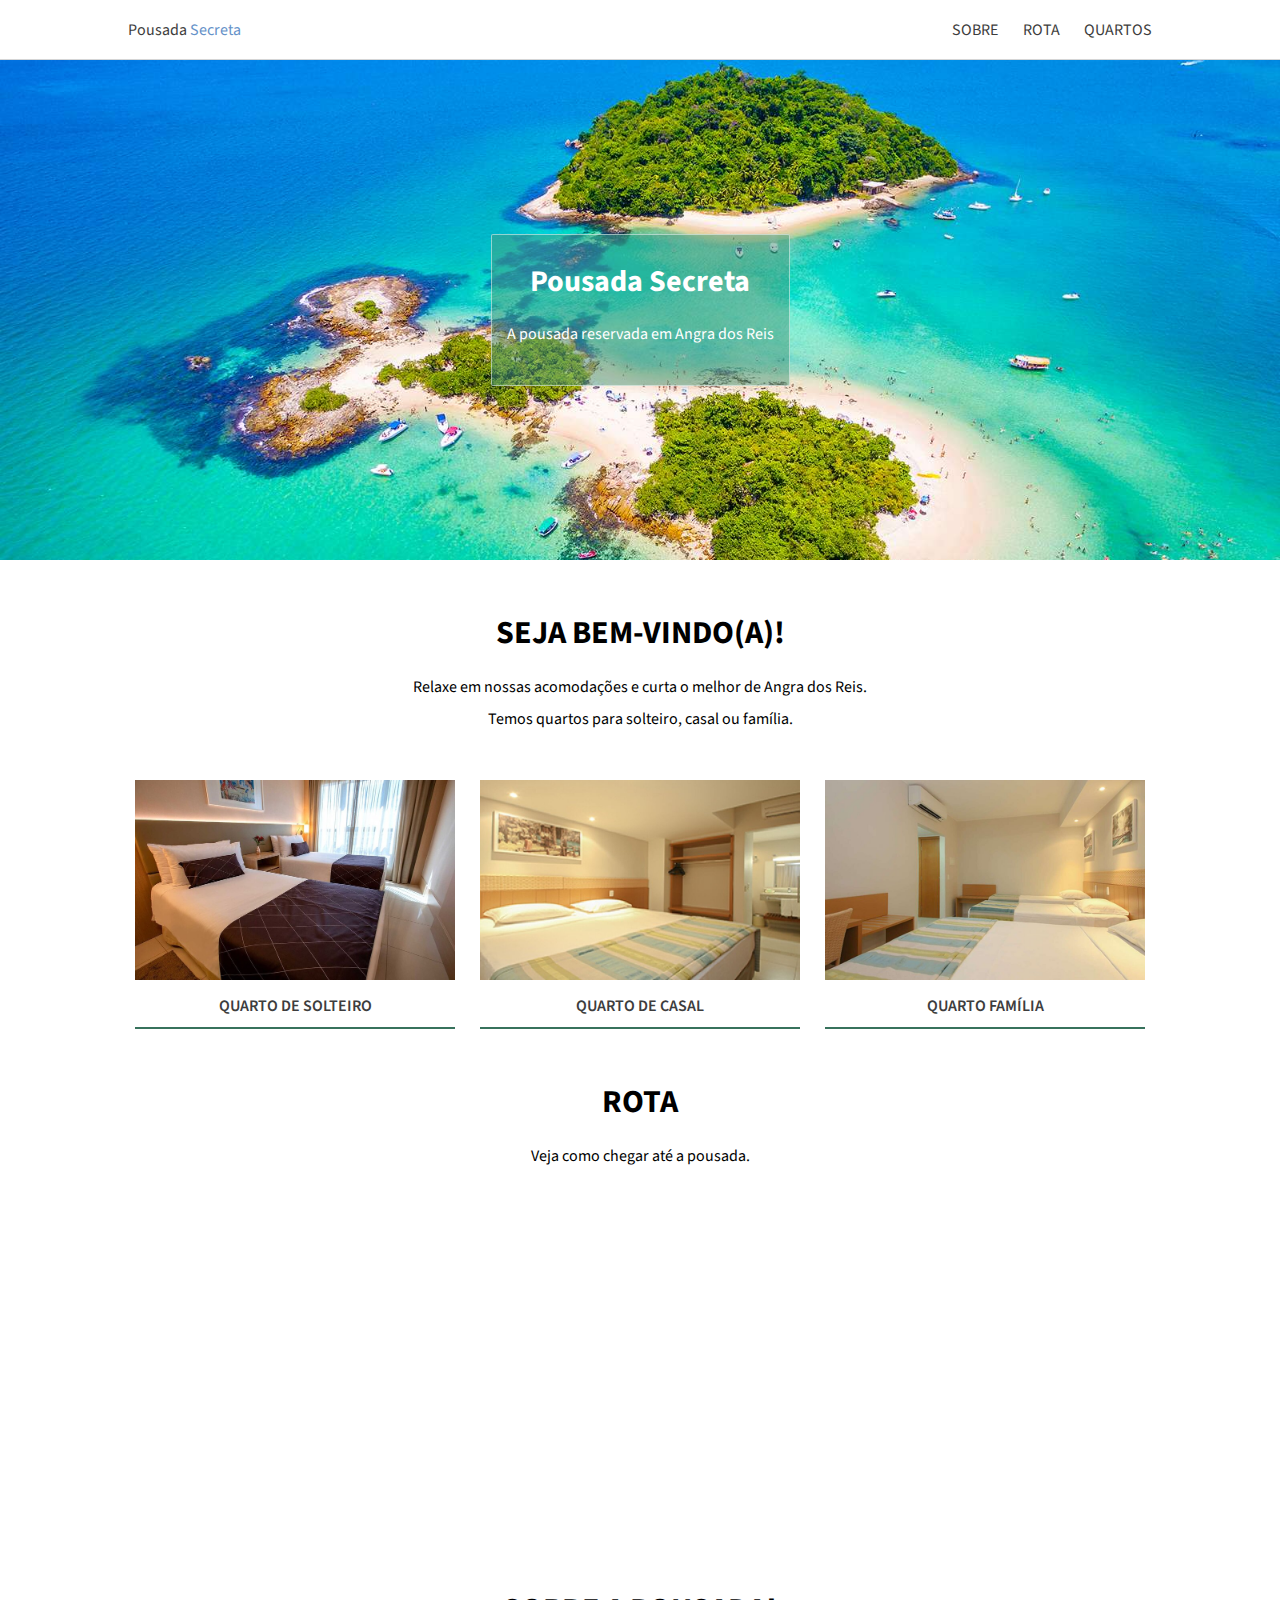
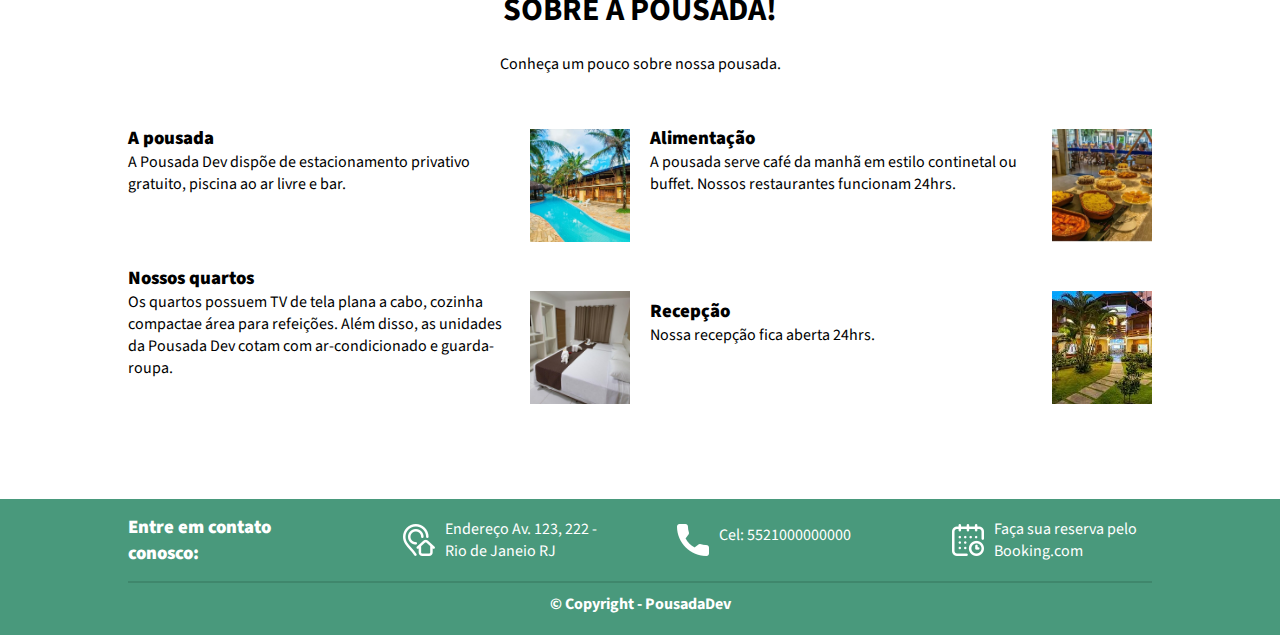
<file: index.html>
<!DOCTYPE html>
<html lang="pt-br">
<head>
    <meta charset="UTF-8">
    <meta http-equiv="X-UA-Compatible" content="IE=edge">
    <meta name="viewport" content="width=device-width, initial-scale=1.0">
    <link rel="stylesheet" href="assets/style.css">
    <title>Pousada Secreta</title>
    <link href="https://fonts.googleapis.com/css2?family=Source+Sans+Pro:ital,wght@0,200;0,300;0,400;0,600;0,700;0,900;1,200;1,300;1,400;1,600;1,700;1,900&display=swap" rel="stylesheet">
</head>

<body>
    <header>
        <nav>
            <div class="menu">
                <a href='index.html'>Pousada<span> Secreta</span></a>
                <ul>
                    <li><a href='#about'>SOBRE</a></li>
                    <li><a href='#route'>ROTA</a></li>
                    <li><a href='#welcome'>QUARTOS</a></li>
                </ul>
            </div>
        </nav>
        <div class='container'>
            <div class='container-title'>
                <h1>Pousada Secreta</h1>
                <p>A pousada reservada em Angra dos Reis</p>
            </div>
        </div>
    </header>
    
    <main>
        <section id='welcome'>
            <h1>SEJA BEM-VINDO(A)!</h1>
            <p>Relaxe em nossas acomodações e curta o melhor de Angra dos Reis.</p>
            <p>Temos quartos para solteiro, casal ou família.</p>
            <div class='rooms'>
                <a href='quartos.html#quarto-solteiro' target='_blank'>
                    <img
                        src='assets/imagens/quarto-solteiro1.jpg'>
                    <p>QUARTO DE SOLTEIRO</p>
                </a>
                <a href='quartos.html#quarto-casal' target='_blank'>
                    <img
                        src='assets/imagens/quarto-casal1.jpg'>
                    <p>QUARTO DE CASAL</p>
                </a>
                <a href='quartos.html#quarto-familia' target='_blank'>
                    <img
                        src='assets/imagens/quarto-familia1.jpg'>
                    <p>QUARTO FAMÍLIA</p>
                </a>
            </div>
        </section>
        <section id='route'>
            <h1>ROTA</h1>
            <p>Veja como chegar até a pousada.</p>
            <iframe src="https://www.google.com/maps/embed?pb=!1m18!1m12!1m3!1d24709.682360269027!2d-43.39658602166623!3d-22.982751971944165!2m3!1f0!2f0!3f0!3m2!1i1024!2i768!4f13.1!3m3!1m2!1s0x9bda2c2293fa63%3A0x539cb07246f0e38d!2sVia%20Parque%20Shopping!5e0!3m2!1spt-BR!2sbr!4v1672692730966!5m2!1spt-BR!2sbr" width="600" height="350" style="border:0;" allowfullscreen="" loading="lazy" referrerpolicy="no-referrer-when-downgrade"></iframe>
        </section>
        <section id='about'>
            <h1>SOBRE A POUSADA!</h1>
            <p>Conheça um pouco sobre nossa pousada.</p>
            <div class='container-about'>
                <div class="container-about-img">
                    <div class="text-container">
                        <h3><strong>A pousada</strong></h3>
                        <p>A Pousada Dev dispõe de estacionamento privativo gratuito, piscina ao ar livre e bar.</p>
                    </div>
                    <img src="assets/imagens/img1.jpg">
                </div>
                <div class="container-about-img">
                    <div class="text-container">
                        <h3><strong>Alimentação</strong></h3>
                        <p>A pousada serve café da manhã em estilo continetal ou buffet. Nossos restaurantes funcionam 24hrs.</p>
                    </div>
                    <img src="assets/imagens/img3.jpg">
                </div>
                <div class="container-about-img">
                    <div class="text-container">
                        <h3><strong>Nossos quartos</strong></h3>
                        <p>Os quartos possuem TV de tela plana a cabo, cozinha compactae área para refeições. Além disso, as
                            unidades da Pousada Dev cotam com ar-condicionado e guarda-roupa.</p>
                    </div>
                    <img src="assets/imagens/img2.jpg">
                </div>
                <div class="container-about-img">
                    <div class="text-container">
                        <h3><strong>Recepção</strong></h3>
                        <p>Nossa recepção fica aberta 24hrs.</p>
                    </div>
                    <img src="assets/imagens/img5.jpg"> 
                </div>
            </div>
        </section>
    </main>
    
    <footer>
        <div class='contacts'>
            <div class='contact-links'>
                <div>
                    <h3><strong>Entre em contato conosco:</strong></h3>
                </div>
                <div>
                    <img src="assets/icones/endereco.png">
                    <a href='https://www.google.com/maps/place/Via+Parque+Shopping/@-22.9826906,-43.3641911,17z/data=!3m1!4b1!4m5!3m4!1s0x9bda2c2293fa63:0x539cb07246f0e38d!8m2!3d-22.9826906!4d-43.3641911' target='_blank'>Endereço Av. 123, 222 - Rio de Janeio RJ</a>
                </div>
                <div>
                    <img src="assets/icones/telefone.png">
                    <a href="tel:5521000000000">Cel: 5521000000000</a>
                </div>
                <div>
                    <img src="assets/icones/calendario.png">
                    <a href='#'>Faça sua reserva pelo Booking.com</a>
                </div>
            </div>
            <div class="contacts-cr">
                <p>© Copyright - PousadaDev</p>
            </div>
        </div>
    </footer>
</body>
</html>
</file>
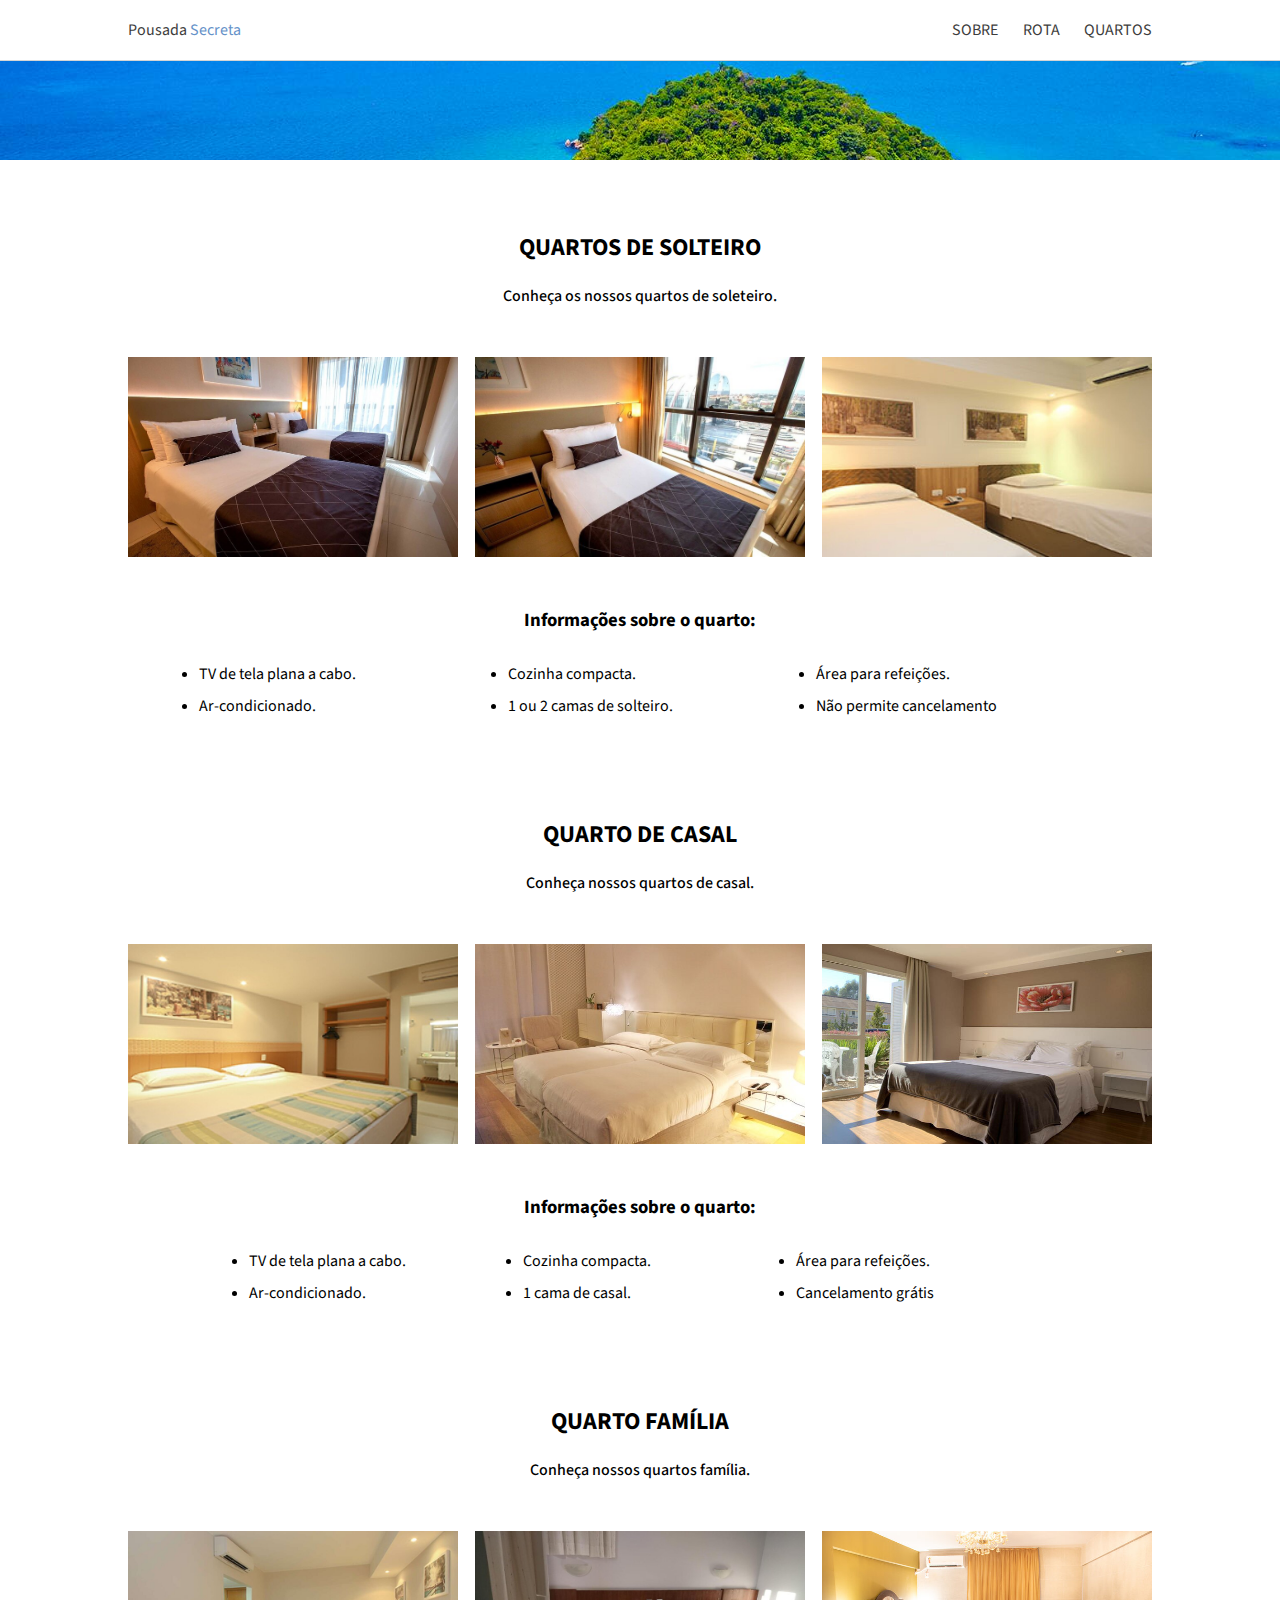
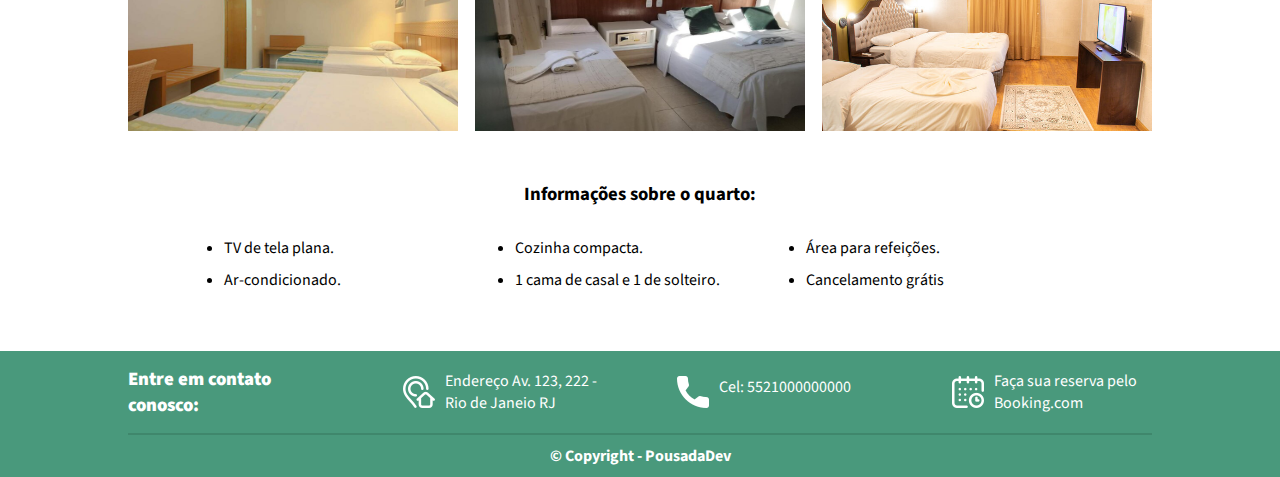
<file: quartos.html>
<!DOCTYPE html>
<html lang="pt-br">
<head>
    <meta charset="UTF-8">
    <meta http-equiv="X-UA-Compatible" content="IE=edge">
    <meta name="viewport" content="width=device-width, initial-scale=1.0">
    <link rel="stylesheet" href="/assets/style_quartos.css">
    <link href="https://fonts.googleapis.com/css2?family=Source+Sans+Pro:ital,wght@0,200;0,300;0,400;0,600;0,700;0,900;1,200;1,300;1,400;1,600;1,700;1,900&display=swap" rel="stylesheet">
    <title>Quartos - Pousada Secreta </title>
</head>
<body>
    <header>
        <nav class="largura_principal">
            <div class="menu-left">
                <a href='index.html'>Pousada<span> Secreta</span></a>
            </div>
            <div class="menu-right">
                <a href='index.html#about'>SOBRE</a>
                <a href='index.html#route'>ROTA</a>
                <a href='quartos.html'>QUARTOS</a>
            </div>
        </nav>
    </header>
    <div class='container'>
    </div>
    <main>
        <div id="quarto-solteiro" class="title">
            <h2>Quartos de Solteiro</h2>
            <p>Conheça os nossos quartos de soleteiro.</p>
        </div>
        <div class="pictures">
            <img src="assets/imagens/quarto-solteiro1.jpg" alt="Quarto Solteiro 01">
            <img src="assets/imagens/quarto-solteiro2.jpg" alt="Quarto Solteiro 02">
            <img src="assets/imagens/quarto-solteiro3.jpg" alt="Quarto Solteiro 03">
        </div>
        <div class="information">
            <h3>Informações sobre o quarto:</h3>
            <ul>
                <li>TV de tela plana a cabo.</li>
                <li>Cozinha compacta.</li>
                <li>Área para refeições.</li>
                <li>Ar-condicionado.</li>
                <li>1 ou 2 camas de solteiro.</li>
                <li>Não permite cancelamento</li>
            </ul>
        </div>
        <div id="quarto-casal" class="title">
            <h2>Quarto de Casal</h2>
            <p>Conheça nossos quartos de casal.</p>
        </div>
        <div class="pictures">
            <img src="assets/imagens/quarto-casal1.jpg" alt="Quarto Casal 01">
            <img src="assets/imagens/quarto-casal2.jpg" alt="Quarto Casal 02">
            <img src="assets/imagens/quarto-casal3.jpg" alt="Quarto Casal 03">
        </div>
        <div class="information">
            <h3>Informações sobre o quarto:</h3>
            <ul>
                <li>TV de tela plana a cabo.</li>
                <li>Cozinha compacta.</li>
                <li>Área para refeições.</li>
                <li>Ar-condicionado.</li>
                <li>1 cama de casal.</li>
                <li>Cancelamento grátis</li>
            </ul>
        </div>
        <div id="quarto-familia" class="title">
            <h2>Quarto família</h2>
            <p>Conheça nossos quartos família.</p>
        </div>
        <div class="pictures">
            <img src="assets/imagens/quarto-familia1.jpg" alt="Quarto Família 01">
            <img src="assets/imagens/quarto-familia2.jpg" alt="Quarto Família 02">
            <img src="assets/imagens/quarto-familia3.jpg" alt="Quarto Família 03">
        </div>
        <div class="information">
            <h3>Informações sobre o quarto:</h3>
            <ul>
                <li>TV de tela plana.</li>
                <li>Cozinha compacta.</li>
                <li>Área para refeições.</li>
                <li>Ar-condicionado.</li>
                <li>1 cama de casal e 1 de solteiro.</li>
                <li>Cancelamento grátis</li>
            </ul>
        </div>
    </main>

    <footer>
        <div class='contacts'>
            <div class='contact-links'>
                <div>
                    <h3><strong>Entre em contato conosco:</strong></h3>
                </div>
                <div>
                    <img src="assets/icones/endereco.png">
                    <a href='https://www.google.com/maps/place/Via+Parque+Shopping/@-22.9826906,-43.3641911,17z/data=!3m1!4b1!4m5!3m4!1s0x9bda2c2293fa63:0x539cb07246f0e38d!8m2!3d-22.9826906!4d-43.3641911' target='_blank'>Endereço Av. 123, 222 - Rio de Janeio RJ</a>
                </div>
                <div>
                    <img src="assets/icones/telefone.png">
                    <a href="tel:5521000000000">Cel: 5521000000000</a>
                </div>
                <div>
                    <img src="assets/icones/calendario.png">
                    <a href='#'>Faça sua reserva pelo Booking.com</a>
                </div>
            </div>
            <div class="contacts-cr">
                <p>© Copyright - PousadaDev</p>
            </div>
        </div>
    </footer>
</body>
</html>
</file>
<file: assets/style.css>
* {
	margin: 0;
	padding: 0;
	box-sizing: border-box;
	font-family: "Source Sans Pro";
}

nav {
	z-index: 1;
	position: fixed;
    top: 0;
	width: 100%;
	background-color: white;
	border-bottom: 1px solid #d5d5d5;
	display: flex;
    align-items: center;
    justify-content: center;
    height: 60px;
    padding: 0 10px;
}

.menu {
    display: flex;
    align-items: center;
    justify-content: space-between;
    width: 1024px;
}

nav a {
	color: #3d3d3d;
    text-decoration: none;
}

nav li:hover {
    border-bottom: 2px solid rgb(55, 114, 92);
    padding-bottom: 1px;
}

ul {
	display: flex;
    width: 200px;
    justify-content: space-between;
    list-style: none;
}

span {
	color: #6592c9;
}

.container {
    display: flex;
    justify-content: center;
    align-items: center;
    background-image: url(imagens/img-fundo.jpg);
    background-repeat: no-repeat;
	background-size: cover;
    height: 500px;
    margin-bottom: 50px;
    margin-top: 60px;
}

.container-title {
	text-align: center;
	padding: 25px 15px 20px 15px;
	border: 1px solid rgba(255, 255, 255, 0.5);
	border-radius: 2px;
	background-color: rgba(73, 153, 124, 0.5);
}

.container-title h1 {
	color: white;
	font-weight: bold;
	font-size: 30px;
	margin-bottom: 20px;
}

.container-title p {
	color: white;
}

#welcome {
    display: flex;
    flex-direction: column;
    display: flex;
    align-items: center;
}

#welcome h1, #about h1{
    margin-bottom: 20px;
}

#welcome p, #about p{
    margin-bottom: 50px;
}

#welcome p:first-of-type {
    margin-bottom: 10px;
}

.rooms {
    display: flex;
    
}

.rooms a {
    display: flex;
    flex-direction: column;
    align-items: center;
    margin-right: 25px;
    margin-bottom: 50px;
    border-bottom: 2px solid rgb(55, 114, 92);
    text-decoration: none;
}

.rooms a:last-child {
    margin-right: 0;
}

.rooms img {
    width: 320px;
    height: 200px;
    margin-bottom: 15px;
}

.rooms p {
    color: #3d3d3d;
    font-weight: 600;
    margin-bottom: 15px;
}

.rooms a:hover{
    cursor: pointer;
    scale: 1.05;
    transition: .3s;
    box-shadow: 2px 2px 3px #3d3d3d5b;
}

#route {
    display: flex;
    flex-direction: column;
    align-items: center;
    justify-content: center;
}

#route h1, p {
    margin-bottom: 20px;
}

iframe {
   width: 1024px;
   margin-bottom: 50px;
}

#about {
   display: flex;
   flex-direction: column;
   align-items: center;
   justify-content: center;
}

.container-about {
    display: flex;
    flex-wrap: wrap;
    justify-content: space-between;
    margin-bottom: 50px;
    max-width: 1024px;
}

.container-about-img {
    display: flex;
    justify-content: space-between;
    align-items: center;
    width: 400px;
    margin-right: 20px;
    padding-bottom: 20px;
    flex: 1 1 auto;
}

.container-about-img:nth-child(even) {
    margin-right: 0;
}

.container-about-img img {
    width: 100px;
    height: 113px;
    object-fit: cover;
    margin-left: 10px;
}

.contacts {
	display: flex;
	flex-direction: column;
	align-items: center;
	width: 100vw;
	background-color: rgb(73, 153, 124);
}

.contact-links {
	display: flex;
	align-items: center;
	justify-content: space-between;
	width: 1024px;
	border-bottom: 2px solid rgba(51, 107, 86, 0.4);
	margin-bottom: 10px;
}

.contact-links div {
	display: flex;
	width: 200px;
	margin-top: 15px;
	margin-bottom: 15px;
}

.contact-links strong,
.contact-links a,
.contact-links p,
.contacts-cr {
	color: white;
    text-decoration: none;
}

.contact-links div img {
	padding-right: 10px;
	object-fit: contain;
}

.contact-links div:first-child {
	font-size: 16px;
}

.contacts-cr {
	font-weight: bold;
}
</file>
<file: assets/style_quartos.css>
* {
    margin: 0;
    padding: 0;
    box-sizing: border-box;
    font-family: "Source Sans Pro";
}

header {
    position: fixed;
    top: 0;
    display: flex;
    justify-content: center;
    width: 100vw;
    border-bottom: 1px solid #d5d5d5;
    background-color: white;
}

.container {
    width: 100vw;
    background-image: url(imagens/img-fundo.jpg);
    background-repeat: no-repeat;
	background-size: cover;
    height: 100px;
    margin-top: 60px;
}

.largura_principal {
    display: flex;
    align-items: center;
    justify-content: space-between;
    height: 60px;
    width: 1024px;
}

.menu-left {
    display: flex;
    text-transform: capitalize;
}

.menu-right {
    display: flex;
    justify-content: space-between;
    width: 200px;
}

.menu-right a, .menu-left a {
    text-decoration: none;
    color: #3d3d3d;
}

span {
    color: #6592c9;
}

main {
    display: flex;
    flex-direction: column;
    align-items: center;
    width: 100vw;
}


.title {
    display: flex;
    flex-direction: column;
    align-items: center;
    font-weight: 500;
    width: 1024px;
    margin-bottom: 50px;
}

.title h2 {
    margin-top: 70px;
    margin-bottom: 20px;
    text-transform: uppercase;
}


.pictures {
    display: flex;
    flex-wrap: wrap;
    align-items: center;
    justify-content: space-between;
    width: 1024px;
}

.pictures img {
    width: 330px;
    height: 200px;
    margin-bottom: 50px;
}

/* lista em colunas */

.information {
    display: flex;
    flex-direction: column;
    align-items: center;
    width: 1024px;
    margin-bottom: 30px;
}

.information h3 {
    margin-bottom: 20px;
}

.information ul {
    display: flex;
    justify-content: space-between;
    flex-wrap: wrap;
}

.information li {
    align-items: center;
    width: 30%;
    text-align: left;
    margin-top: 10px;
}

.contacts {
	display: flex;
	flex-direction: column;
	align-items: center;
	width: 100vw;
	background-color: rgb(73, 153, 124);
    margin-top: 30px;
}

.contact-links {
	display: flex;
	align-items: center;
	justify-content: space-between;
	width: 1024px;
	border-bottom: 2px solid rgba(51, 107, 86, 0.4);
	margin-bottom: 10px;
}

.contact-links div {
	display: flex;
	width: 200px;
	margin-top: 15px;
	margin-bottom: 15px;
}

.contact-links strong,
.contact-links a,
.contact-links p,
.contacts-cr {
	color: white;
    text-decoration: none;
}

.contact-links div img {
	padding-right: 10px;
	object-fit: contain;
}

.contact-links div:first-child {
	font-size: 16px;
}

.contacts-cr {
	font-weight: bold;
    margin-bottom: 10px;
}
</file>
